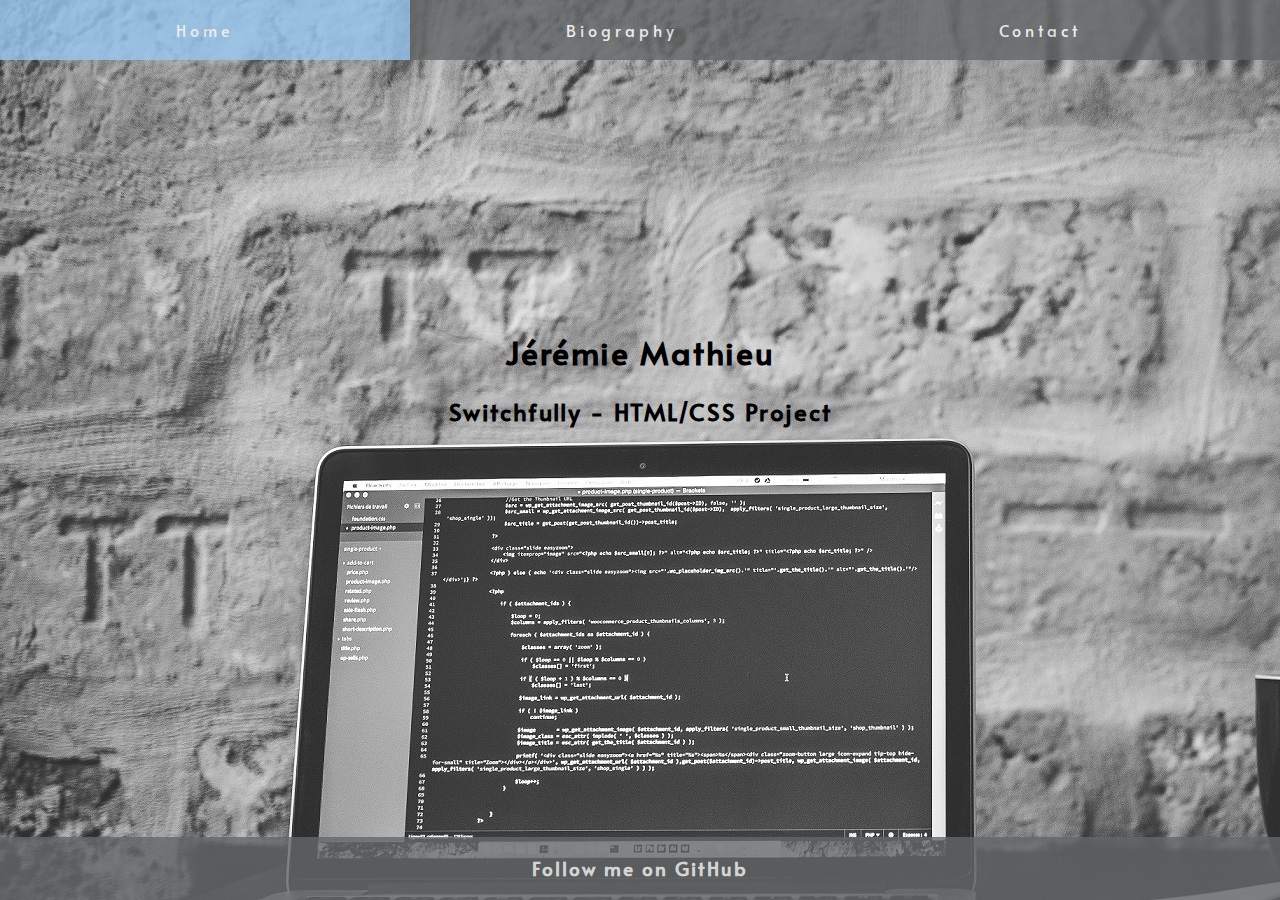
<file: index.html>
<!DOCTYPE html>
<html lang="en">
<head>
    <meta charset="UTF-8">
    <meta name="viewport" content="width=device-width, initial-scale=1.0">
    <title>Jérémie Mathieu - Html/Css Project/index</title>
    <link rel="stylesheet" href="https://fonts.googleapis.com/css2?family=Alata&display=swap" rel="stylesheet">
    <link rel="stylesheet" href="https://use.fontawesome.com/releases/v5.5.0/css/all.css" integrity="sha384-B4dIYHKNBt8Bc12p+WXckhzcICo0wtJAoU8YZTY5qE0Id1GSseTk6S+L3BlXeVIU" crossorigin="anonymous">
    <link rel="stylesheet" href="css/style.css">
</head>
<body>
    <nav>
        <ul>
            <li><a href="index.html">Home</a></li>
            <li><a href="bio.html">Biography</a></li>
            <li><a href="contact.html">Contact</a></li>
        </ul>
    </nav>
    <main id="mt">
        <div>
            <h1>Jérémie Mathieu</h1>
            <h2>Switchfully - HTML/CSS Project</h2>
        </div>
    </main>
    <footer>
        <div>
            <h3>Follow me on GitHub</h3>
            <a href="https://github.com/Jermathie" target="_blank"><i class="fab fa-github" style="font-size: 40px; color: rgb(0, 0, 0) "></i></a>
        </div>
    </footer>

</body>
</html>
</file>
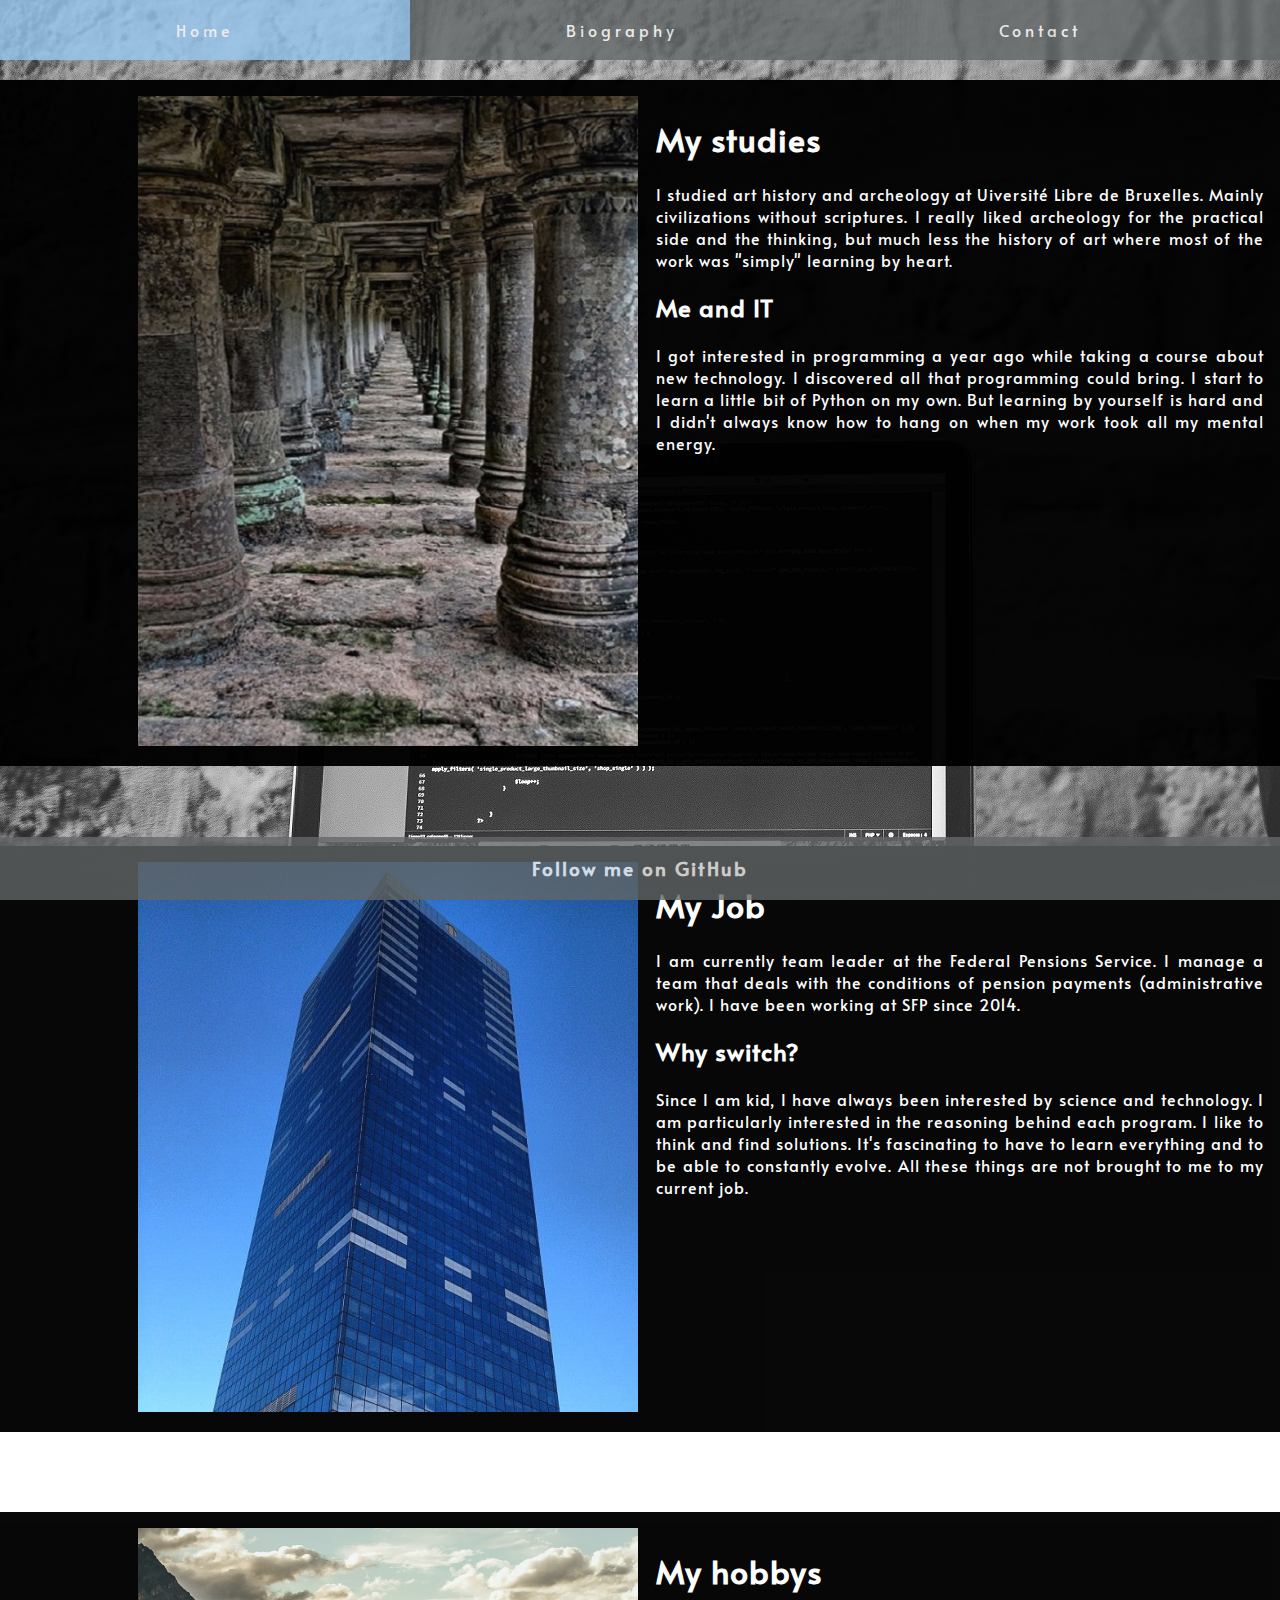
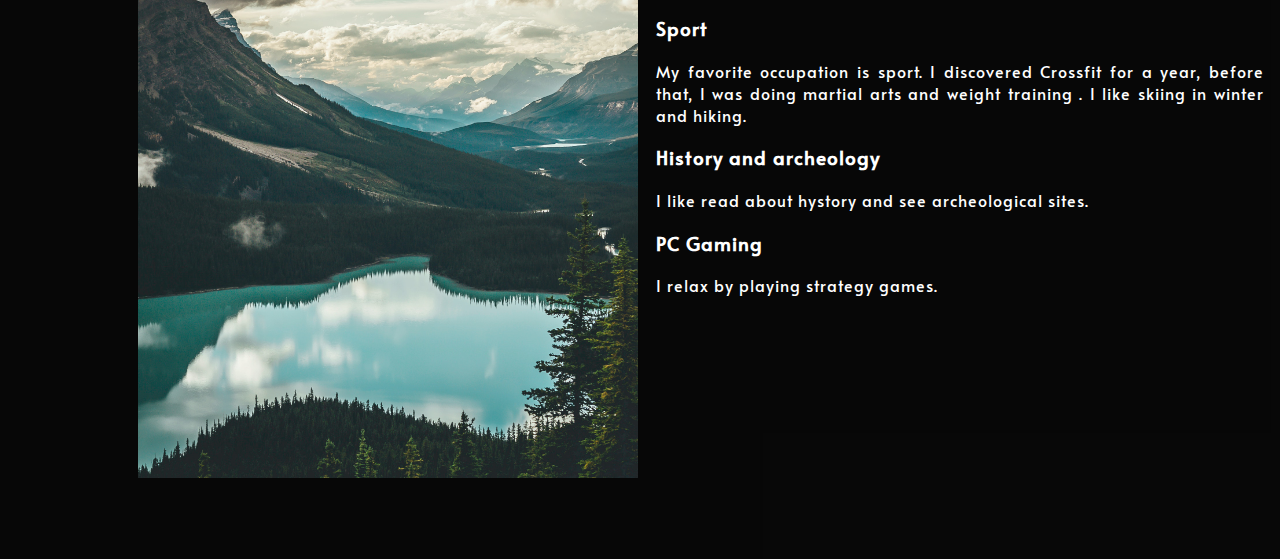
<file: bio.html>
<!DOCTYPE html>
<html lang="en">
<head>
    <meta charset="UTF-8">
    <meta name="viewport" content="width=device-width, initial-scale=1.0">
    <title>Jérémie Mathieu - Html/Css Project/bio</title>
    <link rel="stylesheet" href="https://fonts.googleapis.com/css2?family=Alata&display=swap" rel="stylesheet">
    <link rel="stylesheet" href="https://use.fontawesome.com/releases/v5.5.0/css/all.css" integrity="sha384-B4dIYHKNBt8Bc12p+WXckhzcICo0wtJAoU8YZTY5qE0Id1GSseTk6S+L3BlXeVIU" crossorigin="anonymous">
    <link rel="stylesheet" href="css/style.css">
</head>
<body>
    <nav>
        <ul>
            <li><a href="index.html">Home</a></li>
            <li><a href="bio.html">Biography</a></li>
            <li><a href="contact.html">Contact</a></li>
        </ul>
    </nav>
    <header class="mt-5">
        <div class="container">
            <div class="half left">
                <img src="img/Arc.jpg" alt="" class="img-bio1">
            </div>
            <div class="half">
                <h1>                                
                    <span>My studies</span><br>  
                </h1>
                <p>
                  I studied art history and archeology at Uiversité Libre de Bruxelles. Mainly civilizations without scriptures. I really liked archeology for the practical side and the thinking, but much less the history of art where most of the work was "simply" learning by heart.   
                </p>
                <h2>
                   <span>Me and IT</span>
                </h2>        
                <p>
                    I got interested in programming a year ago while taking a course about new technology. I discovered all that programming could bring. I start to learn a little bit of Python on my own. But learning by yourself is hard and I didn't always know how to hang on when my work took all my mental energy.        
                </p>                
            </div>       
        </div>                       
    </header>
    <section class="mt-5">
        <div class="container">
            <div class="half left">
                <img src="img/tour.jpg" alt="" class="img-bio2">
            </div>
            <div class="half">
                <h1>                                
                    <span>My Job</span><br>  
                </h1>
                <p>
                    I am currently team leader at the Federal Pensions Service. I manage a team that deals with the conditions of pension payments (administrative work). I have been working at SFP since 2014.
                </p>
                <h2>
                    <span>Why switch?</span>
                </h2>     
                <p>
                    Since I am kid, I have always been interested by science and technology. I am particularly interested in the reasoning behind each program. I like to think and find solutions. It's fascinating to have to learn everything and to be able to constantly evolve. All these things are not brought to me to my current job.       
                </p>                   
            </div>       
        </div>                       
    </section>
    <section class="mt-5">
        <div class="container">
            <div class="half left">
                <img src="img/Hike.jpg" alt="" class="img-bio3">
            </div>
            <div class="half">
                <h1>                                
                    <span>My hobbys</span><br>  
                </h1>
                <h3>
                   <span>Sport</span>
                </h3>
                <p>
                   My favorite occupation is sport. I discovered Crossfit for a year, before that, I was doing martial arts and weight training . I like skiing in winter and hiking.
                </p>
                <h3>
                   <span>History and archeology</span>
                </h3>  
                <p>
                    I like read about hystory and see archeological sites.
                </p>
                <h3>
                    <span></span>PC Gaming</span>
                </h3>
                <p>
                    I relax by playing strategy games.
                </p>                
            </div>       
        </div>                       
    </section>
    <footer>
        <div>
            <h3>Follow me on GitHub</h3>
            <a href="https://github.com/Jermathie" target="_blank"><i class="fab fa-github" style="font-size: 40px; color: rgb(0, 0, 0) "></i></a>
        </div>
    </footer>

</body>
</html>
</file>
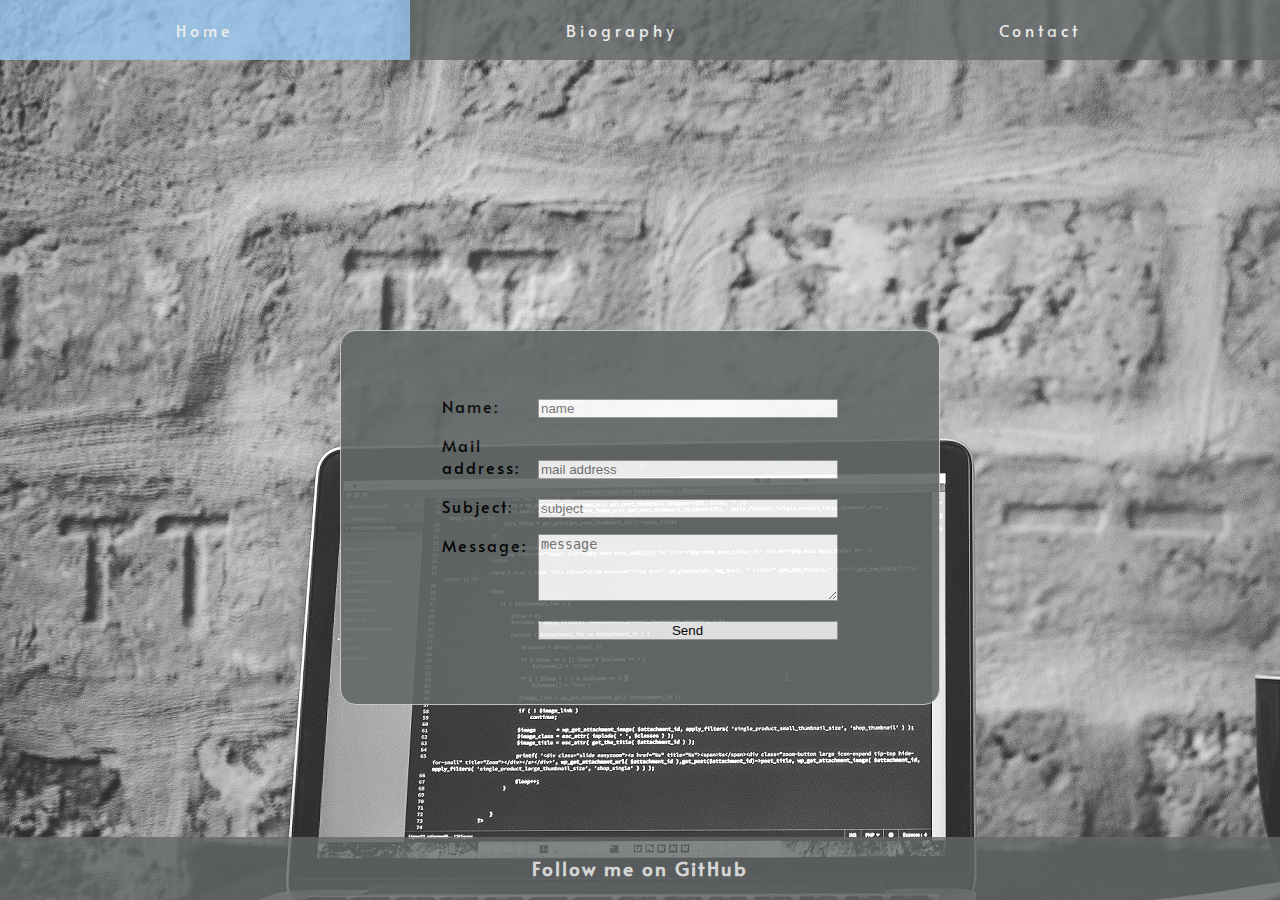
<file: contact.html>
<!DOCTYPE html>
<html lang="en">
<head>
    <meta charset="UTF-8">
    <meta name="viewport" content="width=device-width, initial-scale=1.0">
    <title>Jérémie Mathieu - Html/Css Project/contact</title>
    <link rel="stylesheet" href="https://fonts.googleapis.com/css2?family=Alata&display=swap" rel="stylesheet">
    <link rel="stylesheet" href="https://use.fontawesome.com/releases/v5.5.0/css/all.css" integrity="sha384-B4dIYHKNBt8Bc12p+WXckhzcICo0wtJAoU8YZTY5qE0Id1GSseTk6S+L3BlXeVIU" crossorigin="anonymous">
    <link rel="stylesheet" href="css/style.css">
</head>
<body>
    <nav>
        <ul>
            <li><a href="index.html">Home</a></li>
            <li><a href="bio.html">Biography</a></li>
            <li><a href="contact.html">Contact</a></li>
        </ul>
    </nav>
    <main  id="mt">
        <form action="" method="POST">
            <div >
                <label for="name">Name:</label>
                <input type="text" placeholder="name" name="name">
            </div>
            <div>
                <label for="mail address">Mail address:</label>
                <input type="text" name="mail address" placeholder="mail address">
            </div>
            <div>
                <label for="subject">Subject:</label>
                <input type="text" name="subject" placeholder="subject">
            </div>
            <div>
                <label for="message">Message:</label>
                <textarea name="message" placeholder="message"></textarea>
            </div>
            <div class="button">
                <input type="submit" value="Send">
            </div>
        </form>
    </main>
    <footer>
        <div>
            <h3>Follow me on GitHub</h3>
            <a href="https://github.com/Jermathie" target="_blank"><i class="fab fa-github" style="font-size: 40px; color: rgb(0, 0, 0) "></i></a>
        </div>
    </footer>

</body>
</html>
</file>
<file: css/style.css>
*{
    box-sizing: border-box;
}
body{
    font-family: "Alata", sans-serif;
    color: #fff;
    background-color: #fff;
    background: fixed url("../img/progra.jpg");
    margin: 0%;
    padding: 0%;
}
nav{
    position: absolute;
    top: 0;

    width: 100%;
}
nav ul{
    padding: 0px;
    margin: 0px;
    list-style-type: none;
    background-color: rgb(99, 104, 104);
    letter-spacing: 4px;
    opacity: 0.8;

}
nav li{
    display: inline-block;
    width: 32%;
    height: 60px;
    margin: 0;
    padding: 0;
    border-right: 0px solid rgb(124, 129, 129);
    text-align: center;
    line-height: 60px;

}
nav li :hover{
    background-color: rgb(151, 199, 241);    
}
nav li a{
    display: block;
    text-decoration: none;
    color:#fff;
}
footer{
    position: fixed;
    background-color: rgb(99, 104, 104);
    text-align: center;
    letter-spacing: 2px;
    opacity: 0.8;

    width: 100%;
    bottom: 0%;   
}
#mt{
    margin-top: 330px;
    color: #000;
    text-align: center;
    letter-spacing: 2px;
    margin-bottom: 5%;
}
form{
    margin: 0 auto;
    width: 600px;
    padding: 4em;
    border: 1px solid #CCC;
    border-radius: 1em;
    background-color: rgb(99, 104, 104);
    opacity: 0.9;
}
form div + div{
    margin-top: 1em;
}
label{
    display: inline-block;
    width: 90px;
    text-align: left;
}
input, textarea{
    width: 300px;
    box-sizing: border-box;
    border: 1px solid #999;
}
input :focus,textarea:focus{
    border-color: #000;
}
textarea{
    vertical-align: top;
    height: 5em;
}
.button{
    padding-left: 95px;
}
button{
    margin-left: .5em;
}
.container{
    display: table;
    width: 100%;
    background-color: #000;
    opacity: 0.97;
    letter-spacing: 1px;
    text-align: justify;
    text-justify: inter-word;
}
.half{
    width:49.99999%;
    display: inline-block;
    padding: 1em;
}
.img-bio1{
    width: 500px;
    height: 650px;
    margin-left: 20%;   
}
.img-bio2{
    width: 500px;
    height: 550px;
    margin-left: 20%;
}
.img-bio3{
    width: 500px;
    height: 550px;
    margin-left: 20%;
    margin-bottom: 10%; 
}
.mt-5{
    margin-top: 5rem;
}
.left{
    float: left;
}
</file>
